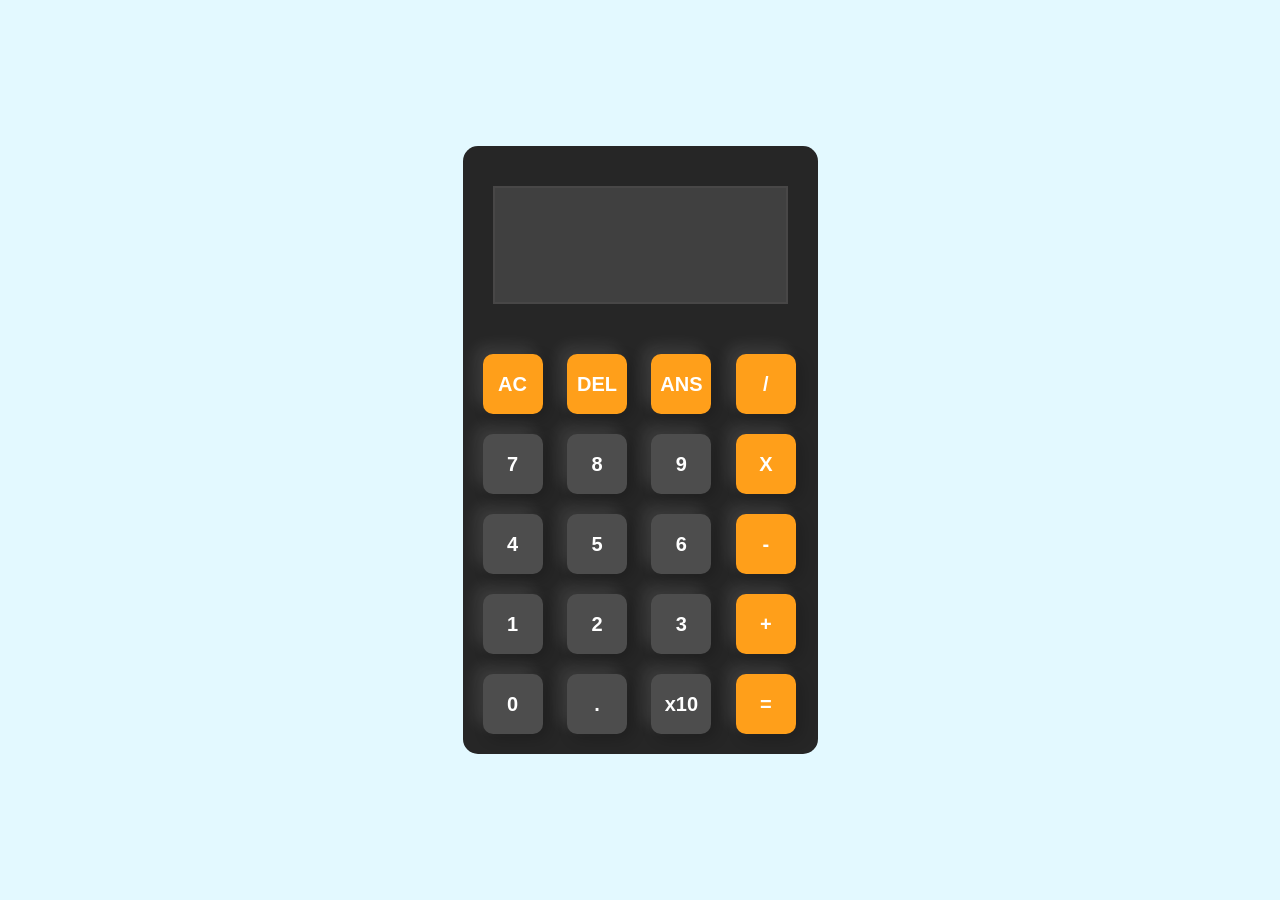
<file: Calculator/index.html>
<html lang="en">
<head>
    <meta charset="UTF-8">
    <meta name="viewport" content="width=device-width, initial-scale=1.0">
    <title>Premium Calculator</title>
    <link rel="stylesheet" href="styles.css">
</head>
<body>
    <div class="container">
        <div id="calculator">
            <form onsubmit="event.preventDefault()"></form>
            <form>
                <div class = "display">
                    <textarea id="display" readonly></textarea>
                </div>
                <div>
                    <button type="button" onclick="clearDisplay()" class ="operator-btn">AC</button>
                    <button type="button" onclick="deleteChar()" class ="operator-btn">DEL</button>
                    <button type="button" onclick="fetchAns()" class ="operator-btn">ANS</button>          
                    <button type="button" onclick="appendToDisplay('/', 'operator')" class ="operator-btn">/</button>
                </div>
                <div>
                    <button type="button" onclick="appendToDisplay('7', 'num')">7</button>
                    <button type="button" onclick="appendToDisplay('8', 'num')">8</button>
                    <button type="button" onclick="appendToDisplay('9', 'num')">9</button>
                    <button type="button" onclick="appendToDisplay('*', 'operator')" class ="operator-btn">X</button>
                </div>
                <div>
                    <button type="button" onclick="appendToDisplay('4', 'num')">4</button>
                    <button type="button" onclick="appendToDisplay('5', 'num')">5</button>
                    <button type="button" onclick="appendToDisplay('6', 'num')">6</button>
                    <button type="button" onclick="appendToDisplay('-', 'operator')" class ="operator-btn">-</button>
                </div>
                <div>
                    <button type="button" onclick="appendToDisplay('1', 'num')">1</button>
                    <button type="button" onclick="appendToDisplay('2', 'num')">2</button>
                    <button type="button" onclick="appendToDisplay('3', 'num')">3</button>
                    <button type="button" onclick="appendToDisplay('+', 'operator')" class ="operator-btn">+</button>
                </div>
                <div>
                    <button type="button" onclick="appendToDisplay('0', 'num')">0</button>
                    <button type="button" onclick="appendToDisplay('.', 'num')">.</button>
                    <button type="button" onclick="appendToDisplay(`*10`, 'operator')">x10</button>
                    <button type="button" onclick = "calculate()" class ="operator-btn">=</button>
                </div>
            </form>

            
        </div>
    </div>
    

    <script src="index.js"></script>
</body>
</html>
</file>
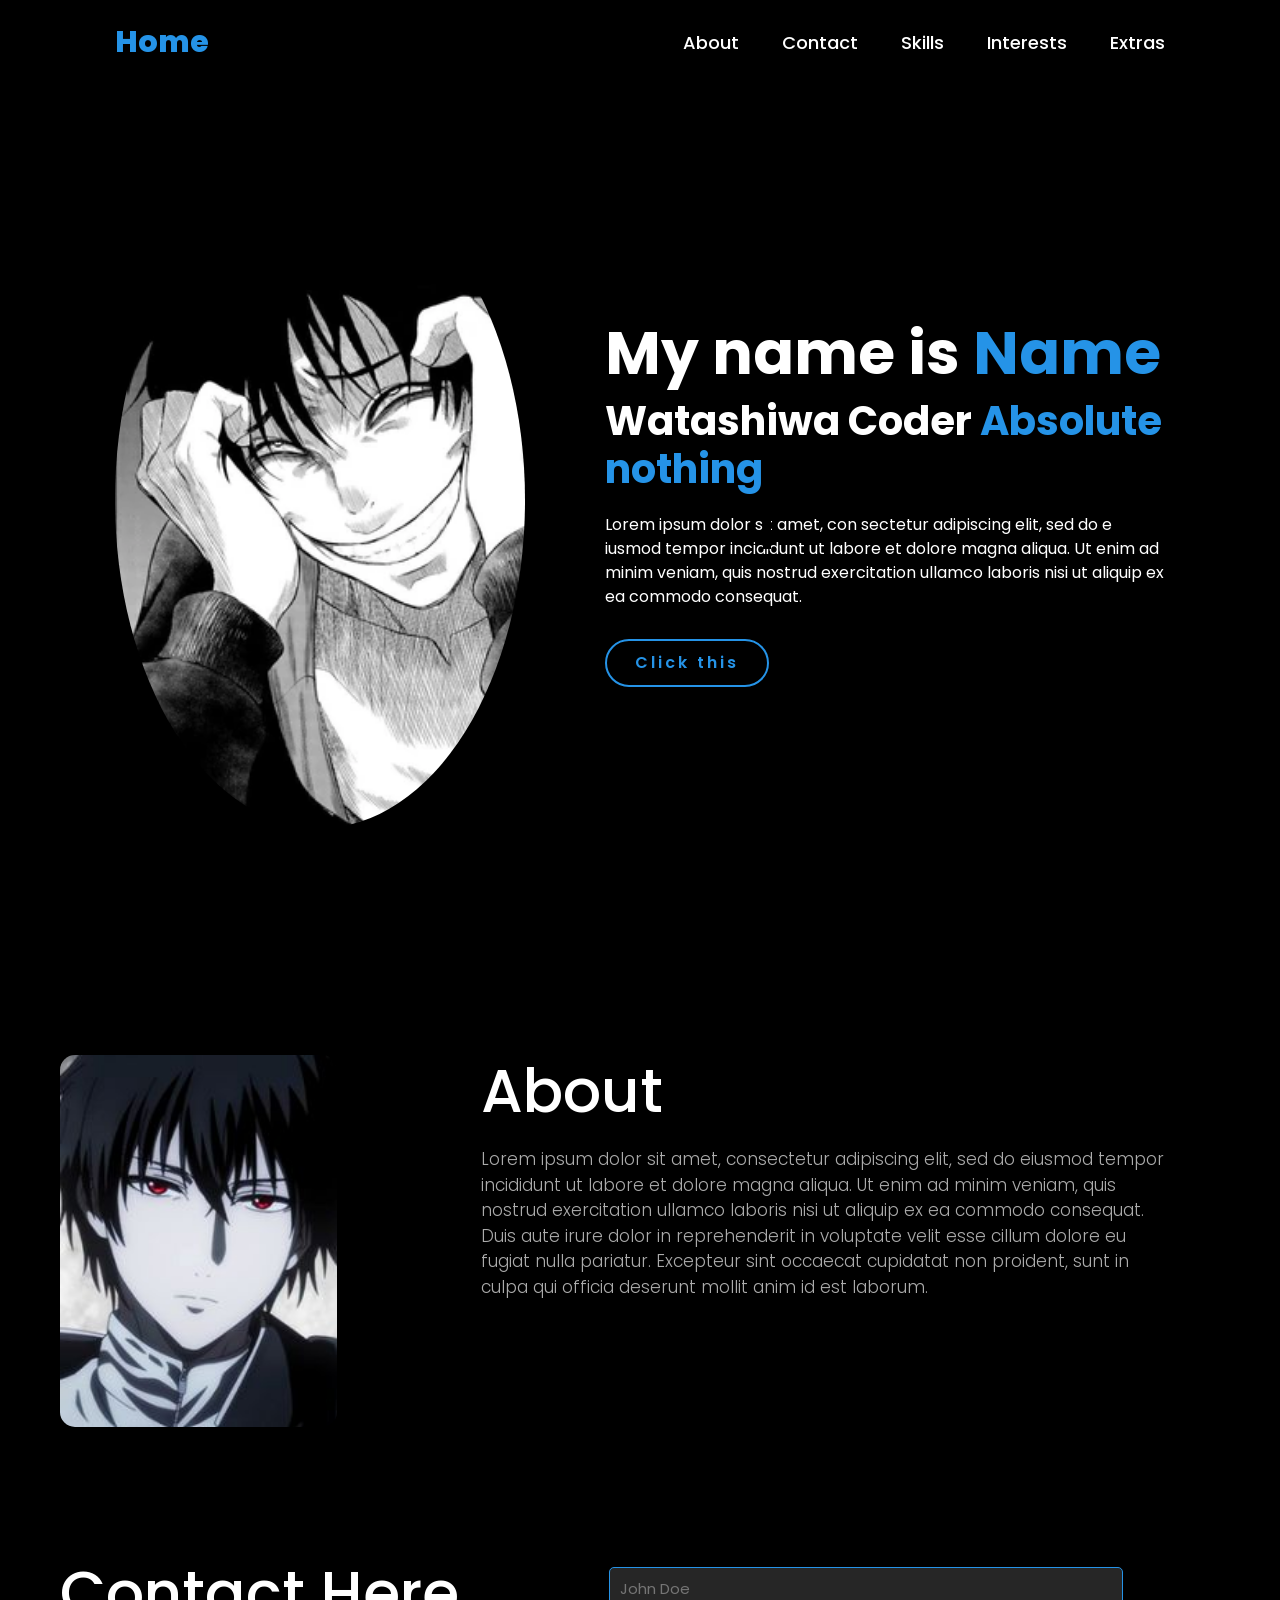
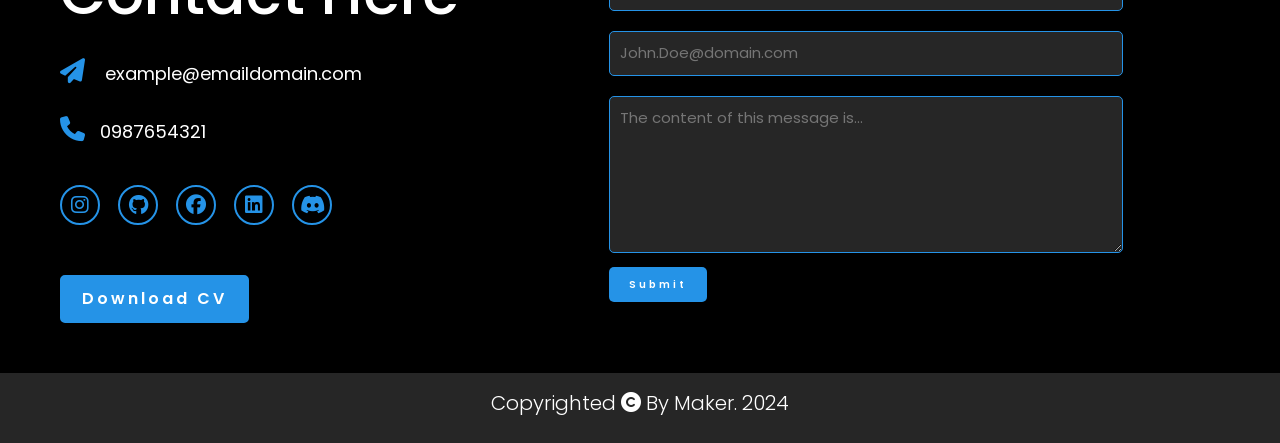
<file: Homepage/index.html>
<!DOCTYPE html>

<html lang="en">
    <head>
        <meta charset="UTF-8">
        <meta name="viewport" content="width=device-width, initial-scale=1.0">
        <link href="https://cdn.jsdelivr.net/npm/bootstrap@5.2.3/dist/css/bootstrap.min.css" rel="stylesheet" integrity="sha384-rbsA2VBKQhggwzxH7pPCaAqO46MgnOM80zW1RWuH61DGLwZJEdK2Kadq2F9CUG65" crossorigin="anonymous">
        <script src="https://cdn.jsdelivr.net/npm/bootstrap@5.2.3/dist/js/bootstrap.bundle.min.js" integrity="sha384-kenU1KFdBIe4zVF0s0G1M5b4hcpxyD9F7jL+jjXkk+Q2h455rYXK/7HAuoJl+0I4" crossorigin="anonymous"></script>
        <link href="styles.css" rel="stylesheet">
        <link rel="stylesheet" href="https://cdnjs.cloudflare.com/ajax/libs/font-awesome/6.5.2/css/all.min.css">
        <title>My Webpage</title>
    </head>
    <body>
        <header id="header">
            <a href = "index.html#header" class = "logo" style="text-decoration:none">Home</a>
            <i class="fa-solid fa-bars" id="menu-btn"></i>
            <nav>
                <a href = "index.html#about" style="text-decoration:none">About</a>
                <a href = "index.html#contact" style="text-decoration:none">Contact</a>
                <a href = "Allcs.html" style="text-decoration:none">Skills</a>
                <a href = "Interest.html" style="text-decoration:none">Interests</a>
                <a href = "Extras.html" style="text-decoration:none">Extras</a>
                <i class="fa-solid fa-times" id="close-btn"></i>
            </nav>
 
        </header> 
        <section class = "home">
            <div class="home-img">
                <img src = "./images/SpecialMetod.jpeg" alt = "What the hell" class="img"> 
            </div>
            <div class="home-content">
                <h1>My name is <span> Name</span></h1>
                <h3 class = "typing-text">Watashiwa Coder <span> </span></h3>
                <p class = "text-1">Lorem ipsum dolor sit amet, con
                sectetur adipiscing elit, sed do e
                iusmod tempor incididunt ut labore
                et dolore magna aliqua. Ut enim ad minim
                veniam, quis nostrud exercitation ullamco 
                laboris nisi ut aliquip ex ea commodo consequat.</p>

                <a href = "#" class="btn">Click this</a>
            </div>
        </section>

        <!-- About Section-->
        <div id= "about">
            <div class="container">
                <div class="row">
                    <div class="about-col-1">
                        <img src="./images/Yuiichi.jpeg" alt="Yuiichi Katagari">
                    </div>
                    <div class="about-col-2">
                        <h1 class = "sub-title">About</h1>
                        <p class = text-2>Lorem ipsum dolor sit amet, consectetur adipiscing elit, sed 
                        do eiusmod tempor incididunt ut labore et dolore magna aliqua. 
                    Ut enim ad minim veniam, quis nostrud exercitation ullamco laboris nisi ut aliquip ex ea commodo consequat. Duis aute irure dolor in
                    reprehenderit in voluptate velit esse cillum dolore eu fugiat nulla pariatur. Excepteur sint occaecat cupidatat non proident, sunt 
                    in culpa qui officia deserunt mollit anim id est laborum.</p>
                    </div>
                </div>
            </div>
        </div>

        <!-- Contact-->
        <div id = "contact">
            <div class = "container">
                <div class = "row">
                <div class = "contact-left">
                    <h1 class = "sub-title"> Contact Here</h1>
                    <p><i class="fa-solid fa-paper-plane"></i> example@emaildomain.com</p>
                    <p><i class="fa-solid fa-phone"></i>0987654321</p>
                    <div class = "social-icons">
                        <a href = "https://www.instagram.com/sunnielight007/" target=”_blank”><i class = "fa-brands fa-instagram"></i></a>
                        <a href = "https://github.com/UncodedHuman" target=”_blank”><i class = "fa-brands fa-github"></i></a>
                        <a href = "https://www.facebook.com/sssunique7/" target=”_blank”><i class = "fa-brands fa-facebook"></i></a>
                        <a href = "#"><i class = "fa-brands fa-linkedin" title="Don't have yet"></i></a>
                        <a href = "#discord" id ="discord-icon"><i class = "fa-brands fa-discord"></i></a>
                    </div>
                    <div class="discord" id="discord-popup">
                        <i class="fa-brands fa-discord"></i> Add username: <br> _sun.light
                        <button id= "close-popup">X</button>
                    </div>
                    <a href="./images/CS50P.pdf" download class= "btn btn2">Download CV</a>
                </div>
                <div class= "contact-right">
                    <form action="https://api.web3forms.com/submit" method="POST">
                        <input type="hidden" name="access_key" value="73b46deb-30c2-4b4a-bb77-31fa4ebe1e22">
                        <input type="text" name = "Name" placeholder="John Doe" required>
                        <input type="email" name = "Email" placeholder="John.Doe@domain.com" required>
                        <textarea name = "Message" rows = "6" placeholder="The content of this message is..."></textarea>
                        <button class="btn" type = "submit">Submit</button>
                    </form>
                </div>
            </div>
        </div>
        <div class = "copyright">
            <p> Copyrighted <i class="fa-solid fa-copyright"></i> By Maker. 2024</p>
        </div>
    </div>
        <script src = "index.js"></script>

    </body>
</html>
</file>
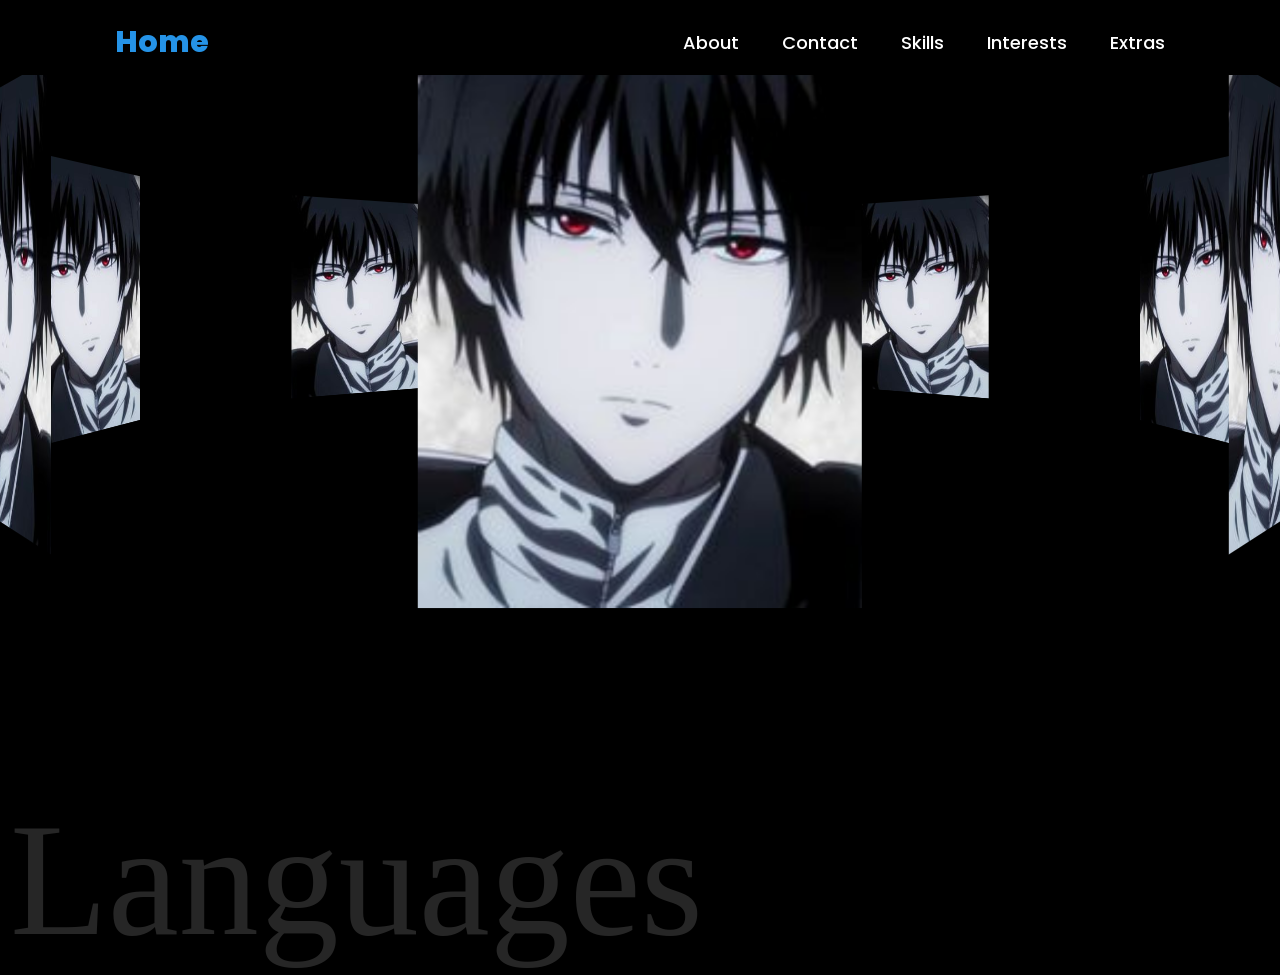
<file: Homepage/Allcs.html>
<!DOCTYPE html>
<html lang="en">
<head>
    <meta charset="UTF-8">
    <meta name="viewport" content="width=device-width, initial-scale=1.0">
    <link href="https://cdn.jsdelivr.net/npm/bootstrap@5.2.3/dist/css/bootstrap.min.css" rel="stylesheet" integrity="sha384-rbsA2VBKQhggwzxH7pPCaAqO46MgnOM80zW1RWuH61DGLwZJEdK2Kadq2F9CUG65" crossorigin="anonymous">
    <script src="https://cdn.jsdelivr.net/npm/bootstrap@5.2.3/dist/js/bootstrap.bundle.min.js" integrity="sha384-kenU1KFdBIe4zVF0s0G1M5b4hcpxyD9F7jL+jjXkk+Q2h455rYXK/7HAuoJl+0I4" crossorigin="anonymous"></script>
    <link href="styles.css" rel="stylesheet">
    <link rel="stylesheet" href="https://cdnjs.cloudflare.com/ajax/libs/font-awesome/6.5.2/css/all.min.css">
    <title>Allcs.html</title>
</head>
<body>
    <header id="header">
        <a href = "index.html#header" class = "logo" style="text-decoration:none">Home</a>
        <i class="fa-solid fa-bars" id="menu-btn"></i>
        <nav>
            <a href = "index.html#about" style="text-decoration:none">About</a>
            <a href = "index.html#contact" style="text-decoration:none">Contact</a>
            <a href = "Allcs.html" style="text-decoration:none">Skills</a>
            <a href = "Interest.html" style="text-decoration:none">Interests</a>
            <a href = "Extras.html" style="text-decoration:none">Extras</a>
            <i class="fa-solid fa-times" id="close-btn"></i>
        </nav>
    </header> 
    <div class = "banner">
        <div class = "slider" style="--quantity: 8">
            <div class = "item" style="--position: 1">
                <img src = "./images/Yuiichi.jpeg" alt = "HTML">
            </div>
            <div class = "item" style="--position: 2">
                <img src = "./images/Yuiichi.jpeg" alt = "HTML">
            </div>
            <div class = "item" style="--position: 3">
                <img src = "./images/Yuiichi.jpeg" alt = "HTML">
            </div>
            <div class = "item" style="--position: 4">
                <img src = "./images/Yuiichi.jpeg" alt = "HTML">
            </div>
            <div class = "item" style="--position: 5">
                <img src = "./images/Yuiichi.jpeg" alt = "HTML">
            </div>
            <div class = "item" style="--position: 6">
                <img src = "./images/Yuiichi.jpeg" alt = "HTML">
            </div>
            <div class = "item" style="--position: 7">
                <img src = "./images/Yuiichi.jpeg" alt = "HTML">
            </div>
            <div class = "item" style="--position: 8">
                <img src = "./images/Yuiichi.jpeg" alt = "HTML">
            </div>
        </div>
        <div class = "content">
            <h1> Languages </h1>
            <div class = "author"></div>
        </div>
    </div>

</body>
</html>
</file>
<file: Calculator/styles.css>
*{
    margin: 0;
    padding: 0;
    font-family: 'Poppins', sans-serif;
    box-sizing: border-box;
}

.container{
    width: 100%;
    height: 100vh;
    background: #e3f9ff;
    display: flex;
    align-items: center;
    justify-content: center;
}

#calculator{
    background-color: hsl(0, 0%, 15%);
    border-radius: 15px;
    max-width: 355px;
    overflow: hidden;
    padding: 10px;
    padding-top: 0;
}

.display{
    margin: 20px 0;
    padding: 20px;
    border: none;
    border-radius: 10px;
}

#display{
    resize: none;
    height: 118px;
    white-space: nowrap;
    padding: 20px;
    color: white;
    font-size: 1.8rem;
    font-weight: bold;
    width: 100%;
    border-color: #484747;
    border-width: 2px;
    text-align: right;
    background-color: hsl(0, 0%, 25%);
    overflow-x: auto;
    overflow-y: hidden;
    word-break: break-word;
    line-height: 1.4;
    scrollbar-width: thin;
}

#display.in_error {
    white-space: pre-wrap;
    overflow-y: auto;
    word-break: break-word;
}

button{
    width: 60px;
    height: 60px;
    border-radius: 10px;
    border: 0;
    background-color: hsl(0, 0%, 30%);
    color: white;
    font-size: 20px;
    font-weight: bold;
    cursor: pointer;
    box-shadow: -8px -8px 15px rgba(255, 255, 255, 0.1), 5px 5px 15px rgba(0,0,0,0.2);
    margin: 10px;
}

button:hover{
    background-color: hsl(0, 0%, 35%);
}

button:active{
    animation: flashingnorm 0.2 forwards;
}

.operator-btn{
    background-color: hsl(35, 100%, 55%);
}
.operator-btn:hover{
    background-color: hsl(35, 100%, 65%);
}
.operator-btn:active{
    animation: flashingop 0.2 forwards;
}

@keyframes flashingnorm{
    0% { background-color: hsl(0, 0%, 60%); }
    50% { background-color: hsl(0, 0%, 35%); }
    100% { background-color: hsl(0, 0%, 60%); }
}
@keyframes flashingop {
    0% { background-color: hsl(35, 100%, 85%); }
    50% { background-color: hsl(35, 100%, 65%); }
    100% { background-color: hsl(35, 100%, 85%); }
}

#calculator.snake-mode{
    height: 480px;
    padding: 20px;
    width: 340px;
}

#snake-container{
    display: flex;
    flex-direction: column;
    height: 100%;
    width: 100%; 
}

#game-info{
    display: flex;
    justify-content: center;
    align-items: center;
    color: white;
    font-family: sans-serif;
    font-size: 1.25rem;
    font-weight: bold;
    padding: 12px;
    margin-top: 10px;
    margin-bottom: 15px;
    width: 100%;
    border-radius: 8px;
    background: rgba(0, 0, 0, 0.3);
}

#snake-canvas{
    background-color: #111111;
    margin-bottom: 8px;
    height: 380px;
    width: 300px;
    border-radius: 8px;
}

.snake-mode .display,
.snake-mode form {
    display: none;
}
</file>
<file: Homepage/styles.css>
/* Intergrate Poppins font */
@import url("https://fonts.googleapis.com/css2?family=Poppins%3Awght%40100%3B200%3B300%3B400%3B500%3B600&display=swap%27%29%3B");

*{
    margin: 0;
    padding: 0;
    box-sizing: border-box;
    text-decoration: none;
    border: none;
    outline: none;
    font-family: 'Poppins', sans-serif;
}

html{
    font-size: 62.5%;
    scroll-behavior: smooth;
}

body{
    width: 100%;
    height: 100vh;
    overflow-x: hidden; /* Prevent horizontal scrolling */
    background-color: black;
    color: white;
}

header {
    margin-top: 10px;
    position: static;
    top: 0;
    left: 0;
    width: 100%;
    padding: 1rem 9%;
    background-color: transparent;
    filter: drop-shadow(10px);
    display: flex;
    justify-content: space-between;
    align-items: center;
    z-index: 100; /* Always stay above other indexes */
}


.logo{
    font-size: 3rem;
    color: #2593e7;
    font-weight: 800;
    cursor: pointer;
    transition: 0.3s ease;
}
/* Hover effect */
.logo:hover{
    transform: scale(1.05); 
}

nav a{
    position: relative;
    font-size: 1.8rem;
    color: white;
    margin-left: 4rem;
    font-weight: 500;
    padding-bottom: 5px;
}


nav a::after{
    content: "";
    position: absolute;
    left: 0;
    bottom: 0;
    width: 0;
    height: 3px;
    background-color: #2593e7;
    transition: width 0.3s ease;
}

nav a:hover::after, 
nav a.active::after{
    width: 100%;
}

nav a:hover, nav a.active{
    color: white;
}


/* For mobile */
@media(max-width:995px){
    nav.active{
        display: block;
    }

    nav a{
        display: block;
        font-size: 2rem;
        margin: 3rem 0;
    }

    nav a:hover,
    nav a.active{
        padding: 1rem;
        border-radius: 0.5rem;
        border-bottom: 0.5rem solid #2593e7;
    }
}

section{
    min-height: 100vh;
    padding: 5rem 9% 5rem;
    padding-top: 0;
}

.home{
    display: flex;
    justify-content: center;
    align-items: center;
    gap: 8rem;
    background-color: black;
}

.home .home-content h1{
    font-size: 6rem;
    font-weight: 700;
    line-height: 1.3;
}

span{
    color: #2593e7;
}

.home-content h3{
    font-size: 4rem;
    margin-bottom: 1rem;
    font-weight: 700;
}

.home-content p{
    font-size: 1.6rem;
}

.home-img{
    border-radius: 50%;
}

.home-img img{
    position: relative;
    width: 32vw;
    border-radius: 50%;
    box-shadow: 0 0 25px solid #2593e7;
    cursor: pointer;
    transition: 0.2s linear;
}

.home-img img:hover{
    font-size: 1.8rem;
    font-weight: 500;
}

.social-icons a{
    display: inline-flex;
    justify-content: center;
    align-items: center;
    width: 4rem;
    height: 4rem;
    background-color: transparent;
    border: 0.2rem solid #2593e7;
    font-size: 2rem;
    border-radius: 50%;
    margin: 3rem 1.5rem 3rem 0;
    transition: 0.3s ease;
    color: #2593e7;
    text-decoration: none;
}

.social-icons a:hover{
    color: black;
    transform: scale(1.3) translateY(-5px);
    background-color: #2593e7;
    box-shadow: 0  0 25px #2593e7;
}

.btn{
    margin-top: 2rem;
    display: inline-block;
    padding: 1rem 2.8rem;
    background-color: black;
    border-radius: 4rem;
    font-size: 1.6rem;
    color: #2593e7;
    letter-spacing: 0.3rem;
    font-weight: 600;
    border: 2px solid #2593e7;
    transition: 0.3s ease;
    cursor: pointer;
}

.btn:hover{
    transform: scale3d(1.03);
    background-color: #2593e7;
    color: black;
    box-shadow: 0 0 25px #2593e7;
}

.typing-text{
    font-size: 34px;
    font-weight: 600;
    min-width: 280px;
}

.typing-text span{
    position: relative;
}

.typing-text span::before{
    content: "Absolute nothing";
    color: #2593e7;
    animation: words 20s infinite;
}

.typing-text span::after{
    content: "";
    background-color: black;
    position: absolute;
    width: calc(100% + 8px);
    height: 100%;
    border-left: 3px solid black;
    right: -8;
    animation: cursor 0.6s infinite;
}

.text-1{
    margin-top: 2rem;
}
@keyframes cursor{
    to{
        border-left: 3px solid #2593e7;
    }
}

@keyframes words{
    0%, 33%{
        content: "Python";
    }
    34%, 66%{
        content: "Java";
    }
    67%, 100%{
        content: "C#";
    }
}

@media (max-width: 1000px){
    .home{
        gap: 4rem;
    }
}

@media(max-width:995px){
    .home{
        flex-direction: column;
        margin: 5rem 4rem;
    }

    .home .home-content h3{
        font-size: 2.5rem;
    }

    .home-content h1{
        font-size: 5rem;
    }

    .home-img img{
        width: 70vw;
        margin-top: 4rem;
    }
}



/* About Section */

#about{
    padding: 80px 0;
    color: #ababab;
}

.row{
    display: flex;
    justify-content: flex-start;
    gap: 10px;
    flex-wrap: wrap;
}

.about-col-1{
    flex-basis: 35%;
}

.about-col-1 img{
    width: 70%;
    border-radius: 15px;
}

.about-col-2{
    flex-basis: 60%;
}

.sub-title{
    font-size: 60px;
    font-weight: 500;
    color: white;
}

.text-2{
    margin-top: 2rem;
    font-size: 17px;
    font-weight: 300;
    min-width: 100px;
}

#contact {
    padding-top: 50px;
    color: #fff;
}

.container {
    max-width: 1200px;
    margin: 0 auto; 
    padding: 0 20px;
}
.contact-left {
    flex-basis: 45%; 
}

.contact-left p{
    margin-top: 30px;
    font-size: 18px;
}
.contact-left p i{
    color: #2593e7;
    margin-right: 15px;
    font-size: 25px;
}



.contact-right {
    flex-basis: 45%; 
    display: flex;
    flex-direction: column; 
    gap: 15px
}

.contact-right form {
    width: 100%; 
}

.contact-right input,
.contact-right textarea {
    width: 100%; 
    padding: 10px;
    margin-bottom: 10px;
    border: 1px solid #2593e7; 
    border-radius: 5px;
    font-size: 1rem;
    background: #262626;
    color: white;
    margin: 10px;
}

.contact-right button {
    padding: 10px 20px;
    margin-left: 10px;
    margin-top: 0;
    font-size: 1rem;
    background-color: #2593e7;
    color: white;
    border: none;
    border-radius: 5px;
    cursor: pointer;
    transition: 0.3s ease;
}

.btn.btn2{
    display: inline-block;
    background: #2593e7;
    padding: 10px 20px;
    color: white;
    transition: 0.3s ease;
    border-radius: 5px
}

.btn.btn2:hover{
    color: black;
}
@media (min-width: 1200px){
    .contact-right textarea::placeholder, .contact-right input::placeholder
{
    font-size: 15px;
}
.contact-right input, .contact-right textarea
{
    font-size: 15px;
}
}

.copyright{
    width:100%;
    text-align: center;
    padding: 15px 0;
    background: #262626;
    font-weight: 300;
    margin-top: 50px;
    font-size: 20px;
}

.discord{
    display: none;
    position: absolute;
    top: 50%;
    left: 50%;
    transform: translate(-50%,-50%);
    background-color: #262626;
    color: white;
    border-radius: 10px;
    padding: 20px;
    z-index: 200;
}

#discord-icon{
    cursor: pointer;
}

#close-popup {
    background: none;
    border: none;
    color: #fff;
    font-size: 18px;
    text-align: center;
    cursor: pointer;
    position: absolute;
    top: 5px;
    right: 5px;
}
#close-popup:hover {
    color: #ff0000;
}


/* For smaller screen sizes */
nav .fa-solid{
    display: none;
}

#menu-btn{
    display: none;
}
@media only screen and (max-width:900px){
    nav {
        background: #262626;
        position: fixed;
        top: 0;
        right: 0;
        width: 150px;
        height: 100vh;
        z-index: 200;
        padding-top: 50px;
        display: flex;
        flex-direction: column;
        align-items: center;
        justify-content: flex-start;
        transform: translateX(100%);
        transition: transform 0.3s ease;
        text-align: center;
    }
    nav.active {
        transform: translateX(0);
    }

    nav a {
        display: block;
        justify-content: center;
        padding: 10px 0;
        width: 100%;
    }

  
    #menu-btn {
        position: fixed;
        top: 25px;
        right: 25px;
        display: block;
        font-size: 25px;
        cursor: pointer;
    }


    #close-btn {
        position: absolute;
        top: 25px;
        left: 25px;
        display: none; 
        font-size: 25px;
        cursor: pointer;
    }

    nav.active #close-btn {
        display: block;
    }

    nav.active #menu-btn {
        display: none;
    }

    .sub-title{
        font-size: 40px;
    }
    .about-col-1, .about-col-2{
        flex-basis: 100%;
    }
    .about-col-1{
        margin-bottom: 30px;
        text-align: center;
    }
    .about-col-2{
        font-size: 14px;
    }
    .contact-left, .contact-right{
        flex-basis: 100%;
    }
    .contact-right input, .contact-right textarea, .contact-right button{
        margin-left: 0;
    }
    .copyright{
        font-size: 14px;
    }
}



/* Allcs.html */
@import url('https://fonts.cdnfonts.com/css/ica-rubrik-black');
.banner{
    width: 100%;
    height: 100vh;
    text-align: center;
    overflow: hidden;
    position: relative;
}

.banner .slider{
    position: absolute;
    width: 200px;
    height: 250px;
    top: 10%;
    left: calc(50% - 100px);
    transform-style: preserve-3d;
    transform: perspective(1000px);
    animation: autoRun 20s linear infinite;
}

@keyframes autoRun{
    from{
        transform: perspective(1000px) rotateX(-20deg) rotateY(0deg);
    }to{
        transform: perspective(1000px) rotateX(-20deg) rotateY(360deg);
    }
}
.banner .slider .item{
    position: absolute;
    inset: 0 0 0 0;
    transform: 
        rotateY(calc((var(--position) - 1) * (360 / var(--quantity)) * 1deg))
        translateZ(550px);
}
.banner .slider .item .img{
    width: 100%;
    height: 100%;
    object-fit: cover;
}

.banner .content{
    position: absolute;
    bottom: 0;
    left: 50%;
    transform: translateX(-50%);
    width: min(1400px, 100vw);
    height: max-content;
    padding: 10px;
    display: flex;
    flex-wrap: wrap;
    justify-content: space-between;
    align-items: center;
}
.banner .content h1{
    font-family: 'ICA Rubrik';
    font-size: 16em;
    line-height: 1em;
    color: #262626;
}
.banner .content h1::after{
    position: absolute;
    inset: 0 0 0 0;
    content: attr(data-content);
    z-index: 10;
}
</file>
